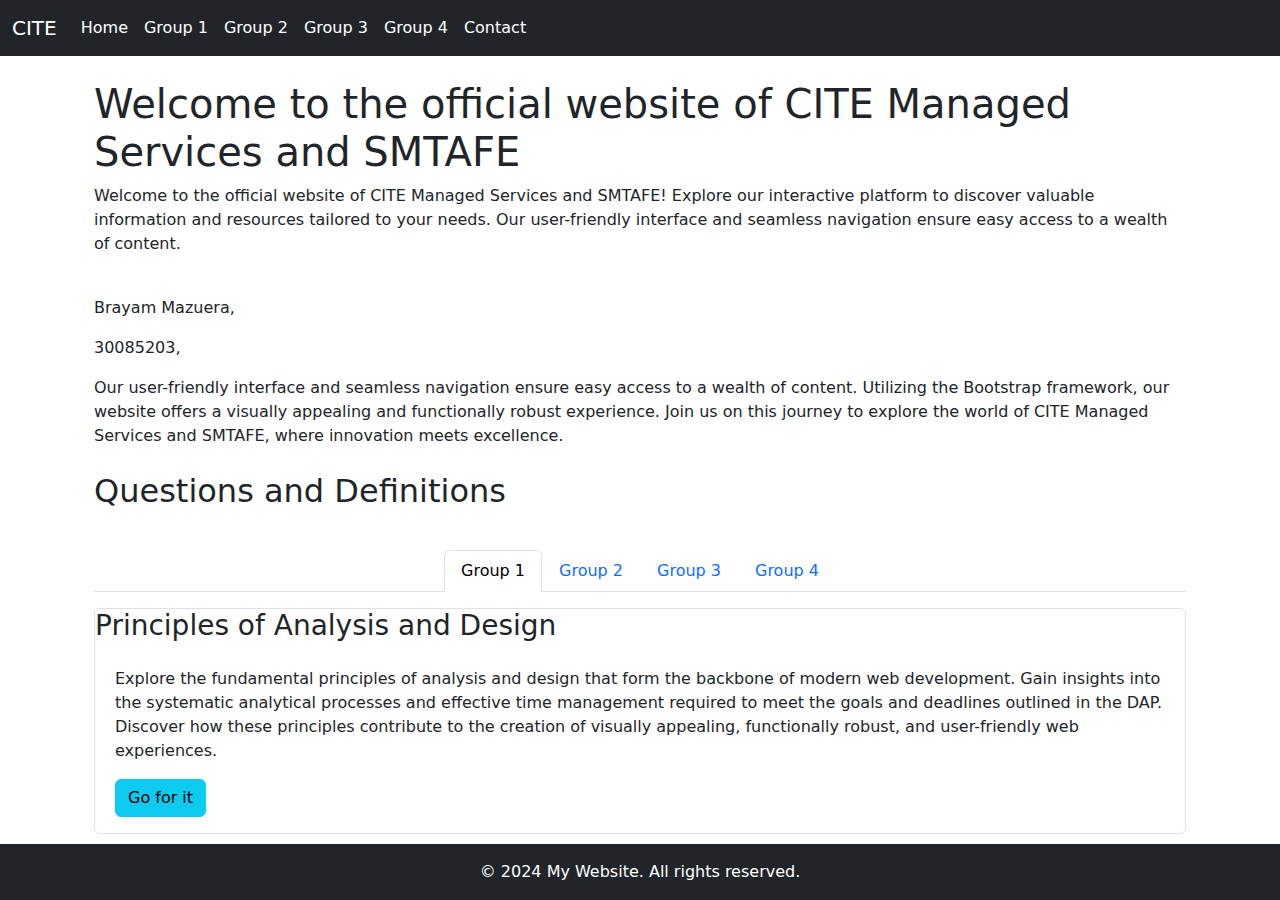
<file: TaskOne/index.html>
<!DOCTYPE html>
<html lang="en">
<head>
    <meta charset="UTF-8">
    <meta name="viewport" content="width=device-width, initial-scale=1.0">
    <title>CITE Managed Services</title>
    <link rel="stylesheet" href="https://cdn.jsdelivr.net/npm/bootstrap@5.3.2/dist/css/bootstrap.min.css">
    <link rel="stylesheet" href="styles.css">
</head>
<body>

<nav class="navbar navbar-dark bg-dark navbar-expand-lg">
    <div class="container-fluid">
        <a class="navbar-brand" href="index.html">CITE</a>
        <button class="navbar-toggler" type="button" data-bs-toggle="collapse" data-bs-target="#navbarNav" aria-controls="navbarNav" aria-expanded="false" aria-label="Toggle navigation">
            <span class="navbar-toggler-icon"></span>
        </button>
        <div class="collapse navbar-collapse" id="navbarNav">
            <ul class="navbar-nav">
                <li class="nav-item">
                    <a class="nav-link active" aria-current="page" href="index.html">Home</a>
                </li>
                <li class="nav-item">
                    <a class="nav-link active" aria-current="page" href="groupOne.html">Group 1</a>
                </li>
                <li class="nav-item">
                    <a class="nav-link active" aria-current="page" href="groupTwo.html">Group 2</a>
                </li>
                <li class="nav-item">
                    <a class="nav-link active" aria-current="page" href="groupThree.html">Group 3</a>
                </li>
                <li class="nav-item">
                    <a class="nav-link active" aria-current="page" href="groupFour.html">Group 4</a>
                </li>
                <li class="nav-item active">
                    <a class="nav-link active" aria-current="page" href="contact.html">Contact</a>
                </li>
            </ul>
        </div>
    </div>
</nav>
<main class="container">
    <div class="container">
        <h1 class="mt-4">Welcome to the official website of CITE Managed Services and SMTAFE</h1>
        <p>Welcome to the official website of CITE Managed Services and SMTAFE! Explore our interactive platform to discover valuable information and resources tailored to your needs. Our user-friendly interface and seamless navigation ensure easy access to a wealth of content.</p>
        <br/>
        <p>Brayam Mazuera,</p>
        <p>30085203,</p>
        <p>Our user-friendly interface and seamless navigation ensure easy access to a wealth of content. Utilizing the Bootstrap framework, our website offers a visually appealing and functionally robust experience. Join us on this journey to explore the world of CITE Managed Services and SMTAFE, where innovation meets excellence.</p>
    </div>    
    <div class="container">
        <h2 class="mt-4">Questions and Definitions</h2>
        <br/>   
        <header>      
            <ul class="nav nav-tabs justify-content-center mt-2">
                <li class="nav-item">
                    <a class="nav-link active" id="tab1-tab" data-bs-toggle="tab" href="#tab1">Group 1</a>
                </li>
                <li class="nav-item">
                    <a class="nav-link" id="tab2-tab" data-bs-toggle="tab" href="#tab2">Group 2</a>
                </li>
                <li class="nav-item">
                    <a class="nav-link" id="tab3-tab" data-bs-toggle="tab" href="#tab3">Group 3</a>
                </li>
                <li class="nav-item">
                    <a class="nav-link" id="tab4-tab" data-bs-toggle="tab" href="#tab4">Group 4</a>
                </li>
            </ul>
        </header>    
        <div class="tab-content">
            <div class="tab-pane fade show active" id="tab1">
                <div class="accordion mt-3" id="accordionTab1">
                    <div class="accordion-item">
                        <div class="accordion-header">
                            <h3>Principles of Analysis and Design</h3>
                        </div>
                        <div class="accordion-body">
                            <p>Explore the fundamental principles of analysis and design that form the backbone of modern web development. Gain insights into the systematic analytical processes and effective time management required to meet the goals and deadlines outlined in the DAP. Discover how these principles contribute to the creation of visually appealing, functionally robust, and user-friendly web experiences.</p>
                            <a href="groupOne.html">
                                <button type="button" class="btn btn-info">Go for it</button>
                            </a>    
                        </div>                    
                    </div>              
                </div>
            </div>
            <div class="tab-pane fade" id="tab2">
                <div class="accordion mt-3" id="accordionTab2">
                    <div class="accordion-item">
                        <div class="accordion-header">
                            <h3>Web Page Content Creation</h3>
                        </div>
                        <div class="accordion-body">
                            <p>Embark on a journey of creativity and innovation as we delve into the art of web page content creation. This group is dedicated to exploring the intricacies of crafting compelling and engaging content for web pages. From understanding user requirements to researching business needs and legislative standards, this group equips you with the skills and knowledge to create impactful web content.</p>
                            <a href="groupTwo.html">
                                <button type="button" class="btn btn-info">Go for it</button>
                            </a>    
                        </div>                    
                    </div>
                </div>
            </div>
            <div class="tab-pane fade" id="tab3">
                <div class="accordion mt-3" id="accordionTab3">
                    <div class="accordion-item">
                        <div class="accordion-header">
                            <h3>Version Control and Agile Development</h3>
                        </div>
                        <div class="accordion-body">
                            <p>Explore software version control and Agile development with Group 3. Delve into GitHub utilization, Agile principles, iterative approaches, and collaborative development. Gain insights on setting up GitHub structures, managing workflows, and adhering to Agile processes.</p>
                            <a href="groupThree.html">
                                <button type="button" class="btn btn-info">Go for it</button>
                            </a>    
                        </div>                    
                    </div>
                </div>
            </div>
            <div class="tab-pane fade" id="tab4">
                <div class="accordion mt-3" id="accordionTa4">
                    <div class="accordion-item">
                        <div class="accordion-header">
                            <h3>Programming Control Structures</h3>
                        </div>
                        <div class="accordion-body">
                            <p>Group 4 content includes definitions for major programming control structures, HTML and markup languages, CSS, syntax, and uses of programming languages. Control structures are sequence, selection, and iteration. HTML is for web content. CSS controls visual aspects. Syntax guides code writing.</p>
                            <a href="groupFour.html">
                                <button type="button" class="btn btn-info">Go for it</button>
                            </a>    
                        </div>                    
                    </div>
                </div>
            </div>
        </div>
    </div>
</main>
<footer class="text-center py-3 bg-dark text-white">
    © 2024 My Website. All rights reserved.
</footer>

<script src="https://cdn.jsdelivr.net/npm/bootstrap@5.3.2/dist/js/bootstrap.bundle.min.js"></script>
</body>
</html>
</file>
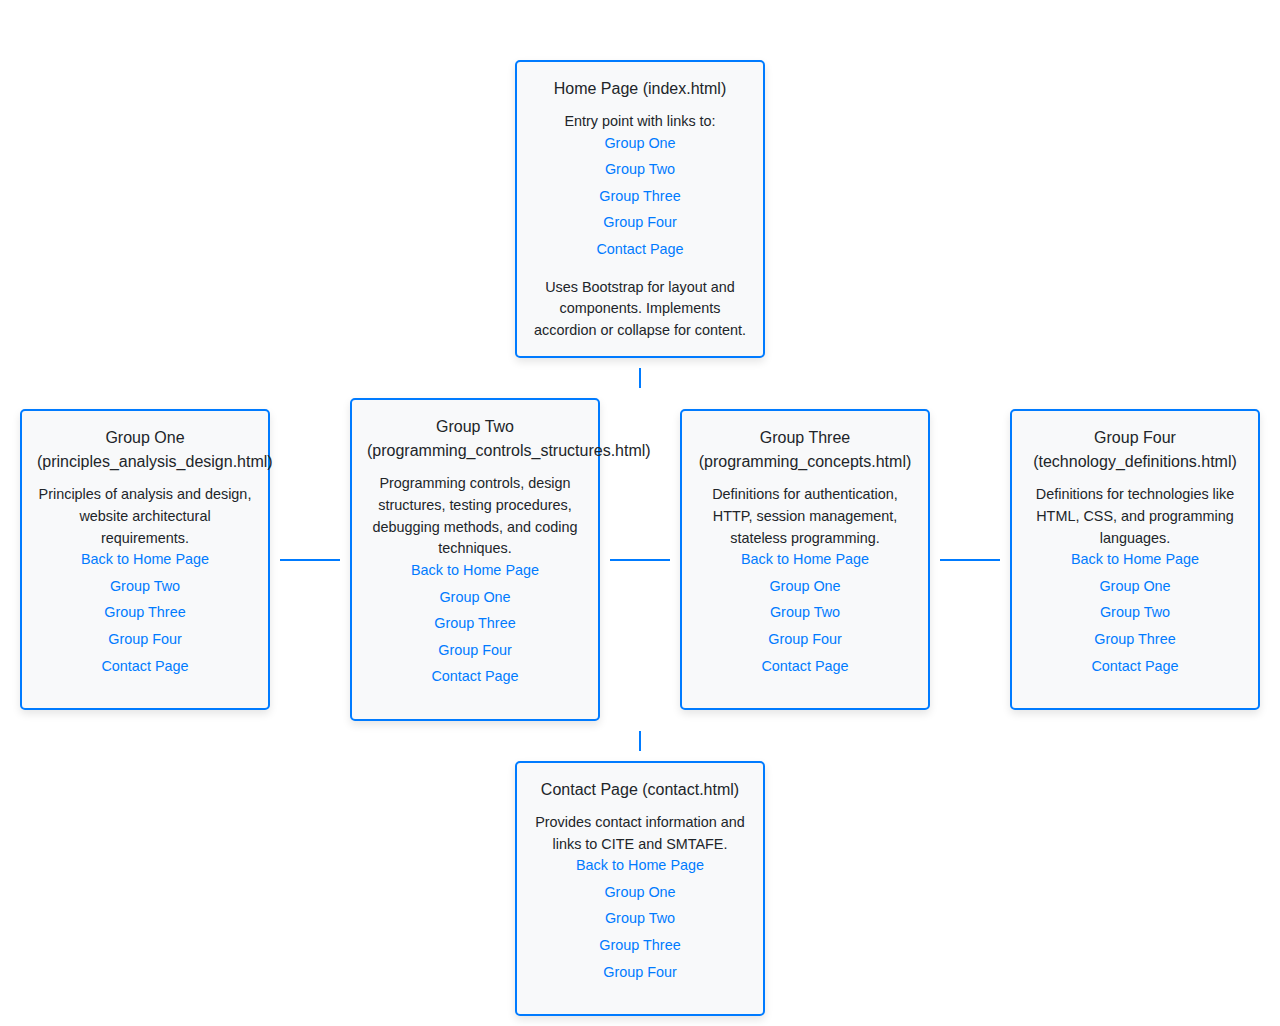
<file: diagram.html>
<!DOCTYPE html>
<html lang="en">
<head>
    <meta charset="UTF-8">
    <meta name="viewport" content="width=device-width, initial-scale=1.0">
    <title>Navigation Diagram</title>
    <!-- Bootstrap CSS -->
    <link href="https://stackpath.bootstrapcdn.com/bootstrap/4.5.2/css/bootstrap.min.css" rel="stylesheet">
    <style>
        .diagram-container {
            display: flex;
            flex-direction: column;
            align-items: center;
            margin-top: 50px;
        }
        .node {
            border: 2px solid #007bff;
            border-radius: 5px;
            padding: 15px;
            width: 250px;
            text-align: center;
            margin: 10px;
            background-color: #f8f9fa;
            box-shadow: 0 4px 8px rgba(0, 0, 0, 0.1);
        }
        .node-content {
            margin-top: 10px;
            font-size: 0.9em;
        }
        .connector {
            height: 20px;
            width: 2px;
            background-color: #007bff;
            margin: 0 auto;
        }
        .horizontal-connector {
            height: 2px;
            width: 60px;
            background-color: #007bff;
            margin: 0 auto;
        }
        .wrapper {
            display: flex;
            align-items: center;
            justify-content: center;
        }
        .list-unstyled {
            padding-left: 0;
            list-style: none;
        }
        .list-unstyled li {
            margin-bottom: 5px;
        }
    </style>
</head>
<body>
    <div class="container diagram-container">
        <div class="node">
            Home Page (index.html)
            <div class="node-content">
                Entry point with links to:
                <ul class="list-unstyled">
                    <li><a href="principles_analysis_design.html">Group One</a></li>
                    <li><a href="programming_controls_structures.html">Group Two</a></li>
                    <li><a href="programming_concepts.html">Group Three</a></li>
                    <li><a href="technology_definitions.html">Group Four</a></li>
                    <li><a href="contact.html">Contact Page</a></li>
                </ul>
                Uses Bootstrap for layout and components. Implements accordion or collapse for content.
            </div>
        </div>
        <div class="wrapper">
            <div class="connector"></div>
        </div>
        <div class="wrapper">
            <div class="node">
                Group One<br>(principles_analysis_design.html)
                <div class="node-content">
                    Principles of analysis and design, website architectural requirements.
                    <ul class="list-unstyled">
                        <li><a href="index.html">Back to Home Page</a></li>
                        <li><a href="programming_controls_structures.html">Group Two</a></li>
                        <li><a href="programming_concepts.html">Group Three</a></li>
                        <li><a href="technology_definitions.html">Group Four</a></li>
                        <li><a href="contact.html">Contact Page</a></li>
                    </ul>
                </div>
            </div>
            <div class="horizontal-connector"></div>
            <div class="node">
                Group Two<br>(programming_controls_structures.html)
                <div class="node-content">
                    Programming controls, design structures, testing procedures, debugging methods, and coding techniques.
                    <ul class="list-unstyled">
                        <li><a href="index.html">Back to Home Page</a></li>
                        <li><a href="principles_analysis_design.html">Group One</a></li>
                        <li><a href="programming_concepts.html">Group Three</a></li>
                        <li><a href="technology_definitions.html">Group Four</a></li>
                        <li><a href="contact.html">Contact Page</a></li>
                    </ul>
                </div>
            </div>
            <div class="horizontal-connector"></div>
            <div class="node">
                Group Three<br>(programming_concepts.html)
                <div class="node-content">
                    Definitions for authentication, HTTP, session management, stateless programming.
                    <ul class="list-unstyled">
                        <li><a href="index.html">Back to Home Page</a></li>
                        <li><a href="principles_analysis_design.html">Group One</a></li>
                        <li><a href="programming_controls_structures.html">Group Two</a></li>
                        <li><a href="technology_definitions.html">Group Four</a></li>
                        <li><a href="contact.html">Contact Page</a></li>
                    </ul>
                </div>
            </div>
            <div class="horizontal-connector"></div>
            <div class="node">
                Group Four<br>(technology_definitions.html)
                <div class="node-content">
                    Definitions for technologies like HTML, CSS, and programming languages.
                    <ul class="list-unstyled">
                        <li><a href="index.html">Back to Home Page</a></li>
                        <li><a href="principles_analysis_design.html">Group One</a></li>
                        <li><a href="programming_controls_structures.html">Group Two</a></li>
                        <li><a href="programming_concepts.html">Group Three</a></li>
                        <li><a href="contact.html">Contact Page</a></li>
                    </ul>
                </div>
            </div>
        </div>
        <div class="connector"></div>
        <div class="node">
            Contact Page (contact.html)
            <div class="node-content">
                Provides contact information and links to CITE and SMTAFE.
                <ul class="list-unstyled">
                    <li><a href="index.html">Back to Home Page</a></li>
                    <li><a href="principles_analysis_design.html">Group One</a></li>
                    <li><a href="programming_controls_structures.html">Group Two</a></li>
                    <li><a href="programming_concepts.html">Group Three</a></li>
                    <li><a href="technology_definitions.html">Group Four</a></li>
                </ul>
            </div>
        </div>
    </div>

    <!-- Bootstrap JS and dependencies -->
    <script src="https://code.jquery.com/jquery-3.5.1.slim.min.js"></script>
    <script src="https://cdn.jsdelivr.net/npm/@popperjs/core@2.9.3/dist/umd/popper.min.js"></script>
    <script src="https://stackpath.bootstrapcdn.com/bootstrap/4.5.2/js/bootstrap.min.js"></script>
</body>
</html>
</file>
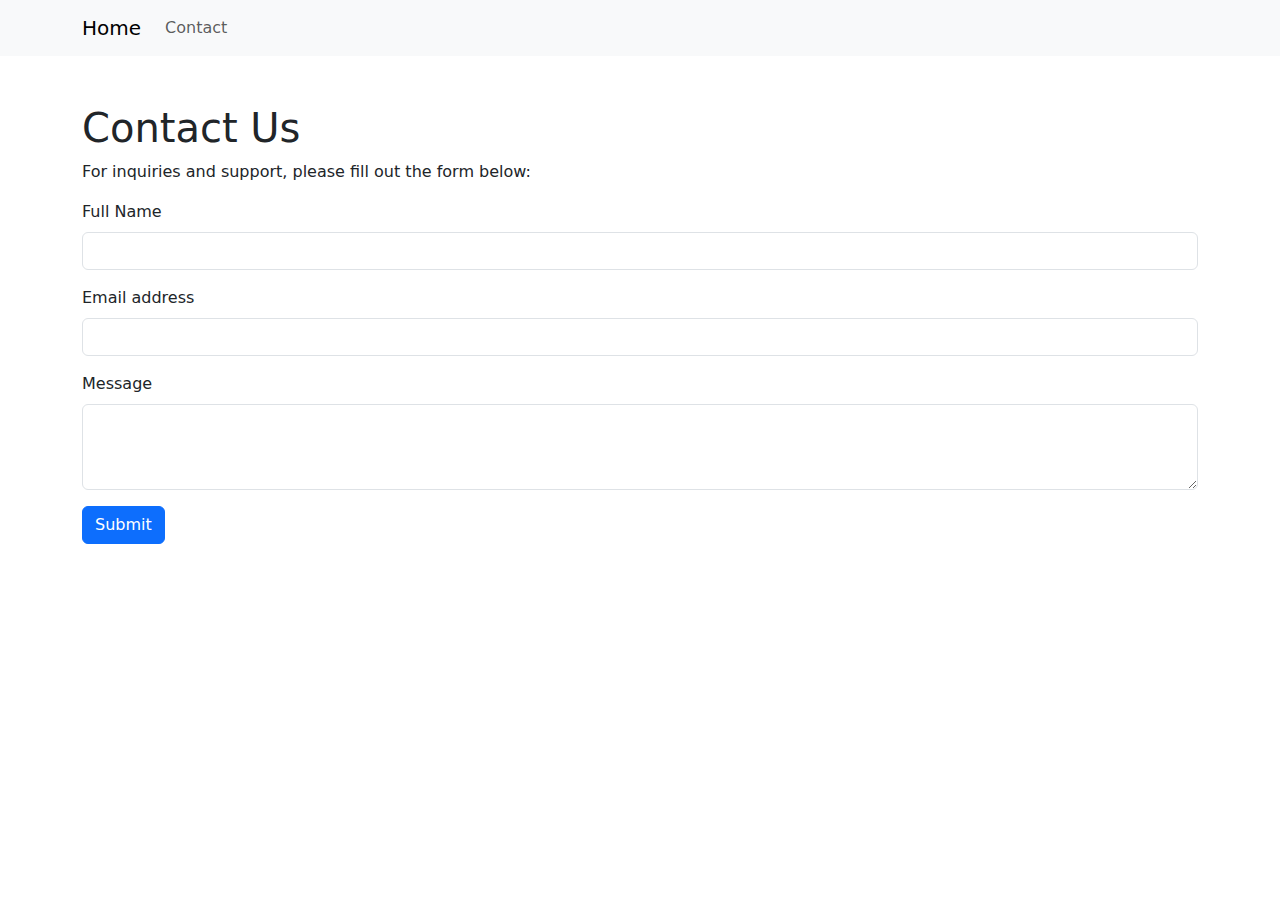
<file: desings/contact.html>
<!DOCTYPE html>
<html lang="en">
<head>
  <meta charset="UTF-8">
  <meta name="viewport" content="width=device-width, initial-scale=1.0">
  <title>Contact Us</title>
  <!-- Bootstrap CSS link -->
  <link href="https://stackpath.bootstrapcdn.com/bootstrap/5.1.0/css/bootstrap.min.css" rel="stylesheet">
  <style>
    /* Custom styles */
  </style>
</head>
<body>
  <header>
    <!-- Navigation bar -->
    <nav class="navbar navbar-expand-lg navbar-light bg-light">
      <div class="container">
        <a class="navbar-brand" href="index.html">Home</a>
        <button class="navbar-toggler" type="button" data-toggle="collapse" data-target="#navbarNav" aria-controls="navbarNav" aria-expanded="false" aria-label="Toggle navigation">
          <span class="navbar-toggler-icon"></span>
        </button>
        <div class="collapse navbar-collapse" id="navbarNav">
          <ul class="navbar-nav ml-auto">
            <li class="nav-item">
              <a class="nav-link" href="contact.html">Contact</a>
            </li>
          </ul>
        </div>
      </div>
    </nav>
  </header>
  <main>
    <section class="container mt-5">
      <h1>Contact Us</h1>
      <p>For inquiries and support, please fill out the form below:</p>
      <form>
        <div class="mb-3">
          <label for="fullName" class="form-label">Full Name</label>
          <input type="text" class="form-control" id="fullName" required>
        </div>
        <div class="mb-3">
          <label for="email" class="form-label">Email address</label>
          <input type="email" class="form-control" id="email" required>
        </div>
        <div class="mb-3">
          <label for="message" class="form-label">Message</label>
          <textarea class="form-control" id="message" rows="3" required></textarea>
        </div>
        <button type="submit" class="btn btn-primary">Submit</button>
      </form>
    </section>
  </main>
  <footer>
    <!-- Footer content -->
  </footer>
  <!-- Bootstrap JS scripts -->
  <script src="https://stackpath.bootstrapcdn.com/bootstrap/5.1.0/js/bootstrap.bundle.min.js"></script>
</body>
</html>
</file>
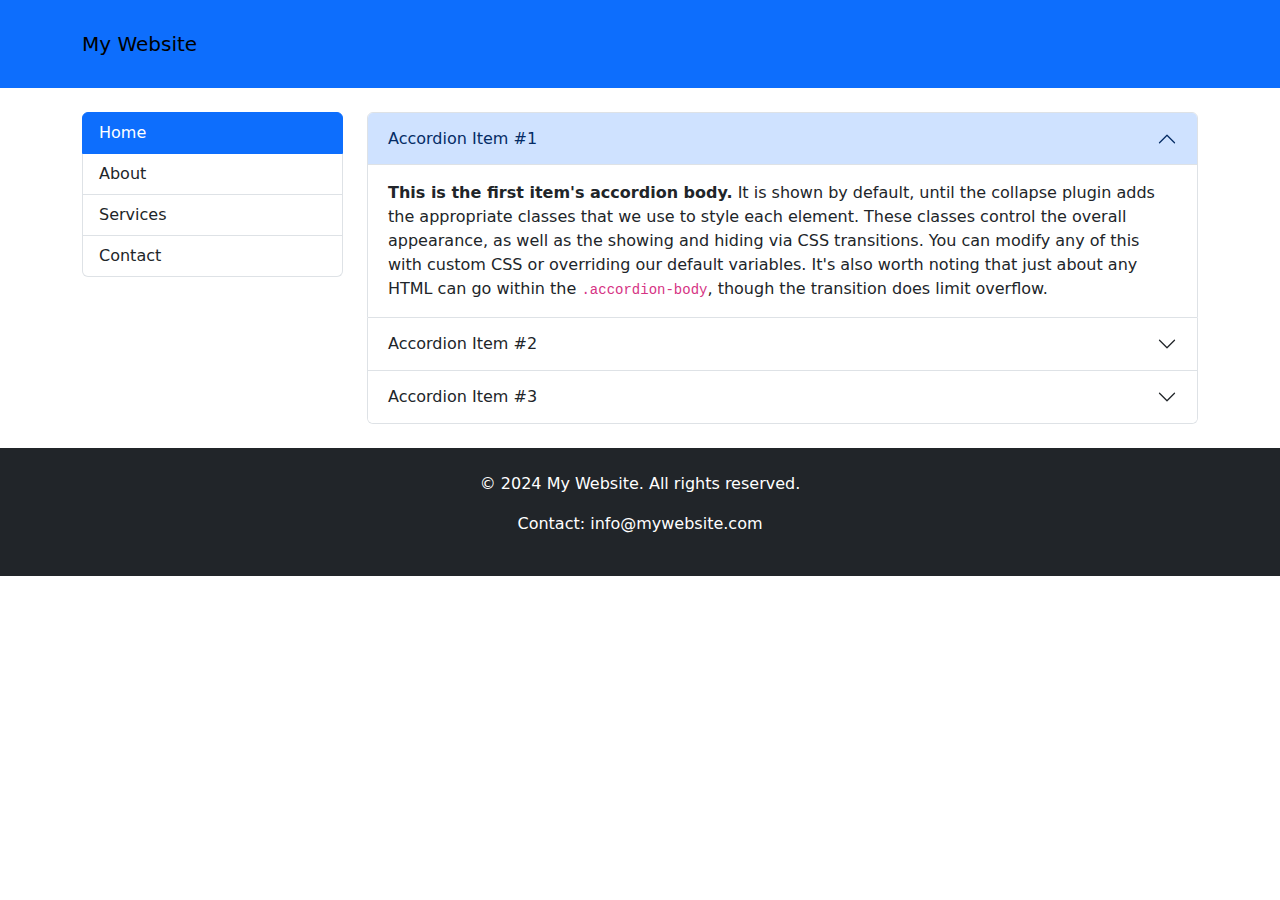
<file: desings/home1.html>
<!DOCTYPE html>
<html lang="en">
<head>
    <meta charset="UTF-8">
    <meta name="viewport" content="width=device-width, initial-scale=1.0">
    <title>Classic Vertical Accordion with Side Navigation</title>
    <link href="https://cdn.jsdelivr.net/npm/bootstrap@5.3.0/dist/css/bootstrap.min.css" rel="stylesheet">
</head>
<body>

    <!-- Header -->
    <header class="bg-primary text-white py-3">
        <div class="container">
            <nav class="navbar navbar-expand-lg navbar-light">
                <a class="navbar-brand" href="#">My Website</a>
                <!-- Optional additional navigation links -->
            </nav>
        </div>
    </header>

    <!-- Main Content Area -->
    <div class="container mt-4">
        <div class="row">
            <!-- Sidebar Navigation -->
            <div class="col-md-3">
                <div class="list-group">
                    <a href="#" class="list-group-item list-group-item-action active">Home</a>
                    <a href="#" class="list-group-item list-group-item-action">About</a>
                    <a href="#" class="list-group-item list-group-item-action">Services</a>
                    <a href="#" class="list-group-item list-group-item-action">Contact</a>
                </div>
            </div>

            <!-- Accordion Content Area -->
            <div class="col-md-9">
                <div class="accordion" id="accordionExample">
                    <div class="accordion-item">
                        <h2 class="accordion-header" id="headingOne">
                            <button class="accordion-button" type="button" data-bs-toggle="collapse" data-bs-target="#collapseOne" aria-expanded="true" aria-controls="collapseOne">
                                Accordion Item #1
                            </button>
                        </h2>
                        <div id="collapseOne" class="accordion-collapse collapse show" aria-labelledby="headingOne" data-bs-parent="#accordionExample">
                            <div class="accordion-body">
                                <strong>This is the first item's accordion body.</strong> It is shown by default, until the collapse plugin adds the appropriate classes that we use to style each element. These classes control the overall appearance, as well as the showing and hiding via CSS transitions. You can modify any of this with custom CSS or overriding our default variables. It's also worth noting that just about any HTML can go within the <code>.accordion-body</code>, though the transition does limit overflow.
                            </div>
                        </div>
                    </div>
                    <div class="accordion-item">
                        <h2 class="accordion-header" id="headingTwo">
                            <button class="accordion-button collapsed" type="button" data-bs-toggle="collapse" data-bs-target="#collapseTwo" aria-expanded="false" aria-controls="collapseTwo">
                                Accordion Item #2
                            </button>
                        </h2>
                        <div id="collapseTwo" class="accordion-collapse collapse" aria-labelledby="headingTwo" data-bs-parent="#accordionExample">
                            <div class="accordion-body">
                                <strong>This is the second item's accordion body.</strong> You can modify any of this with custom CSS or overriding our default variables.
                            </div>
                        </div>
                    </div>
                    <div class="accordion-item">
                        <h2 class="accordion-header" id="headingThree">
                            <button class="accordion-button collapsed" type="button" data-bs-toggle="collapse" data-bs-target="#collapseThree" aria-expanded="false" aria-controls="collapseThree">
                                Accordion Item #3
                            </button>
                        </h2>
                        <div id="collapseThree" class="accordion-collapse collapse" aria-labelledby="headingThree" data-bs-parent="#accordionExample">
                            <div class="accordion-body">
                                <strong>This is the third item's accordion body.</strong> You can modify any of this with custom CSS or overriding our default variables.
                            </div>
                        </div>
                    </div>
                </div>
            </div>
        </div>
    </div>

    <!-- Footer -->
    <footer class="bg-dark text-white py-4 mt-4">
        <div class="container text-center">
            <p>&copy; 2024 My Website. All rights reserved.</p>
            <p>Contact: info@mywebsite.com</p>
        </div>
    </footer>

    <script src="https://cdn.jsdelivr.net/npm/bootstrap@5.3.0/dist/js/bootstrap.bundle.min.js"></script>
</body>
</html>
</file>
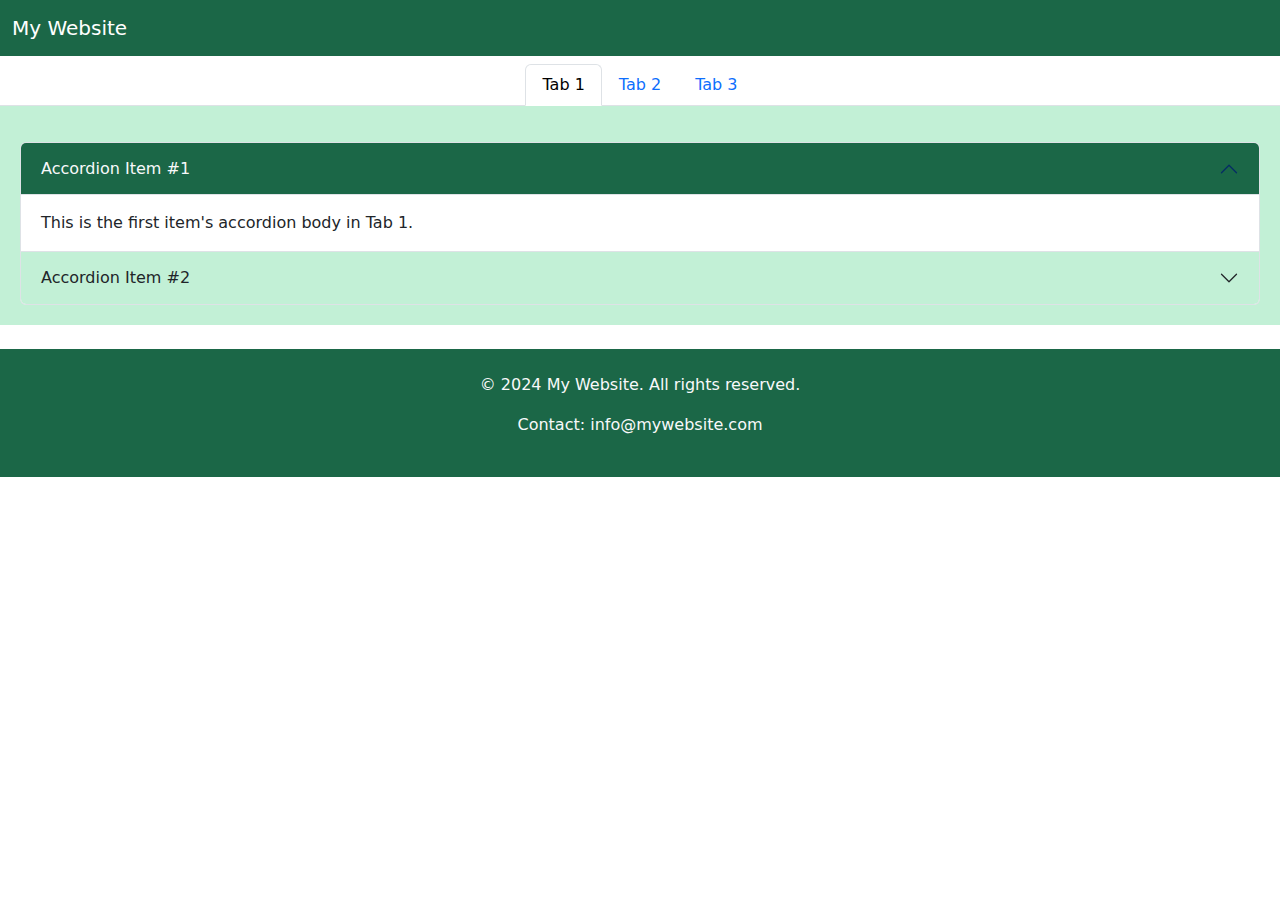
<file: desings/home2.html>
<!DOCTYPE html>
<html lang="en">
<head>
    <meta charset="UTF-8">
    <meta name="viewport" content="width=device-width, initial-scale=1.0">
    <title>Horizontal Top Tabs with Accordion Content</title>
    <link href="https://cdn.jsdelivr.net/npm/bootstrap@5.3.0/dist/css/bootstrap.min.css" rel="stylesheet">
    <style>
        .navbar {
            background-color: #1B6747;
        }
        .tab-content {
            background-color: #C2F0D6;
            color: #212529;
            padding: 20px;
        }
        .accordion-button {
            background-color: #C2F0D6;
            color: #212529;
        }
        .accordion-button:not(.collapsed) {
            background-color: #1B6747;
            color: #F8F9FA;
        }
        footer {
            background-color: #1B6747;
            color: #F8F9FA;
        }
    </style>
</head>
<body>

    <!-- Header with Tabs Navigation -->
    <header>
        <nav class="navbar navbar-expand-lg navbar-dark">
            <div class="container-fluid">
                <a class="navbar-brand" href="#">My Website</a>
            </div>
        </nav>
        <ul class="nav nav-tabs justify-content-center mt-2">
            <li class="nav-item">
                <a class="nav-link active" id="tab1-tab" data-bs-toggle="tab" href="#tab1">Tab 1</a>
            </li>
            <li class="nav-item">
                <a class="nav-link" id="tab2-tab" data-bs-toggle="tab" href="#tab2">Tab 2</a>
            </li>
            <li class="nav-item">
                <a class="nav-link" id="tab3-tab" data-bs-toggle="tab" href="#tab3">Tab 3</a>
            </li>
        </ul>
    </header>

    <!-- Content Area with Accordion -->
    <div class="tab-content">
        <div class="tab-pane fade show active" id="tab1">
            <div class="accordion mt-3" id="accordionTab1">
                <div class="accordion-item">
                    <h2 class="accordion-header" id="heading1">
                        <button class="accordion-button" type="button" data-bs-toggle="collapse" data-bs-target="#collapse1" aria-expanded="true" aria-controls="collapse1">
                            Accordion Item #1
                        </button>
                    </h2>
                    <div id="collapse1" class="accordion-collapse collapse show" aria-labelledby="heading1" data-bs-parent="#accordionTab1">
                        <div class="accordion-body">
                            This is the first item's accordion body in Tab 1.
                        </div>
                    </div>
                </div>
                <div class="accordion-item">
                    <h2 class="accordion-header" id="heading2">
                        <button class="accordion-button collapsed" type="button" data-bs-toggle="collapse" data-bs-target="#collapse2" aria-expanded="false" aria-controls="collapse2">
                            Accordion Item #2
                        </button>
                    </h2>
                    <div id="collapse2" class="accordion-collapse collapse" aria-labelledby="heading2" data-bs-parent="#accordionTab1">
                        <div class="accordion-body">
                            This is the second item's accordion body in Tab 1.
                        </div>
                    </div>
                </div>
            </div>
        </div>
        <div class="tab-pane fade" id="tab2">
            <div class="accordion mt-3" id="accordionTab2">
                <div class="accordion-item">
                    <h2 class="accordion-header" id="heading3">
                        <button class="accordion-button" type="button" data-bs-toggle="collapse" data-bs-target="#collapse3" aria-expanded="true" aria-controls="collapse3">
                            Accordion Item #1
                        </button>
                    </h2>
                    <div id="collapse3" class="accordion-collapse collapse show" aria-labelledby="heading3" data-bs-parent="#accordionTab2">
                        <div class="accordion-body">
                            This is the first item's accordion body in Tab 2.
                        </div>
                    </div>
                </div>
                <div class="accordion-item">
                    <h2 class="accordion-header" id="heading4">
                        <button class="accordion-button collapsed" type="button" data-bs-toggle="collapse" data-bs-target="#collapse4" aria-expanded="false" aria-controls="collapse4">
                            Accordion Item #2
                        </button>
                    </h2>
                    <div id="collapse4" class="accordion-collapse collapse" aria-labelledby="heading4" data-bs-parent="#accordionTab2">
                        <div class="accordion-body">
                            This is the second item's accordion body in Tab 2.
                        </div>
                    </div>
                </div>
            </div>
        </div>
        <div class="tab-pane fade" id="tab3">
            <div class="accordion mt-3" id="accordionTab3">
                <div class="accordion-item">
                    <h2 class="accordion-header" id="heading5">
                        <button class="accordion-button" type="button" data-bs-toggle="collapse" data-bs-target="#collapse5" aria-expanded="true" aria-controls="collapse5">
                            Accordion Item #1
                        </button>
                    </h2>
                    <div id="collapse5" class="accordion-collapse collapse show" aria-labelledby="heading5" data-bs-parent="#accordionTab3">
                        <div class="accordion-body">
                            This is the first item's accordion body in Tab 3.
                        </div>
                    </div>
                </div>
                <div class="accordion-item">
                    <h2 class="accordion-header" id="heading6">
                        <button class="accordion-button collapsed" type="button" data-bs-toggle="collapse" data-bs-target="#collapse6" aria-expanded="false" aria-controls="collapse6">
                            Accordion Item #2
                        </button>
                    </h2>
                    <div id="collapse6" class="accordion-collapse collapse" aria-labelledby="heading6" data-bs-parent="#accordionTab3">
                        <div class="accordion-body">
                            This is the second item's accordion body in Tab 3.
                        </div>
                    </div>
                </div>
            </div>
        </div>
    </div>

    <!-- Footer -->
    <footer class="py-4 mt-4 text-center">
        <div class="container">
            <p>&copy; 2024 My Website. All rights reserved.</p>
            <p>Contact: info@mywebsite.com</p>
        </div>
    </footer>

    <script src="https://cdn.jsdelivr.net/npm/bootstrap@5.3.0/dist/js/bootstrap.bundle.min.js"></script>
</body>
</html>
</file>
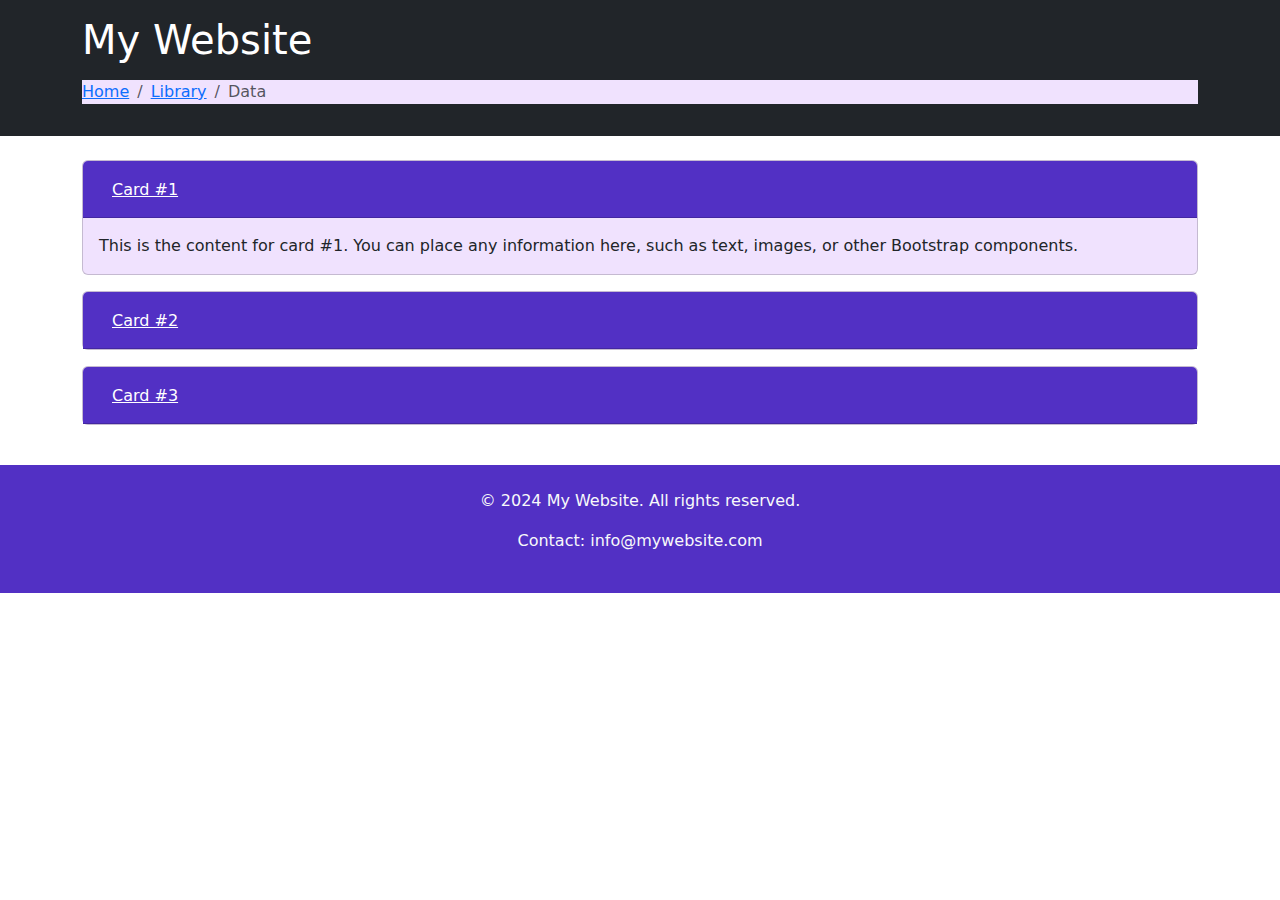
<file: desings/home3.html>
<!DOCTYPE html>
<html lang="en">
<head>
    <meta charset="UTF-8">
    <meta name="viewport" content="width=device-width, initial-scale=1.0">
    <title>Card-based Accordion with Breadcrumb Navigation</title>
    <link href="https://cdn.jsdelivr.net/npm/bootstrap@5.3.0/dist/css/bootstrap.min.css" rel="stylesheet">
    <style>
        .navbar {
            background-color: #5230C4;
        }
        .breadcrumb {
            background-color: #F0E2FE;
        }
        .card {
            background-color: #F0E2FE;
            color: #212529;
        }
        .card-header {
            background-color: #5230C4;
            color: #F8F9FA;
        }
        footer {
            background-color: #5230C4;
            color: #F8F9FA;
        }
    </style>
</head>
<body>

    <!-- Header with Breadcrumb Navigation -->
    <header class="bg-dark text-white py-3">
        <div class="container">
            <h1 class="mb-3">My Website</h1>
            <nav aria-label="breadcrumb">
                <ol class="breadcrumb">
                    <li class="breadcrumb-item"><a href="#">Home</a></li>
                    <li class="breadcrumb-item"><a href="#">Library</a></li>
                    <li class="breadcrumb-item active" aria-current="page">Data</li>
                </ol>
            </nav>
        </div>
    </header>

    <!-- Content Area with Cards and Accordion -->
    <div class="container mt-4">
        <div class="row">
            <div class="col-md-12">
                <!-- Card 1 -->
                <div class="card mb-3">
                    <div class="card-header">
                        <h2 class="mb-0">
                            <button class="btn btn-link text-white" data-bs-toggle="collapse" data-bs-target="#collapseCard1" aria-expanded="true" aria-controls="collapseCard1">
                                Card #1
                            </button>
                        </h2>
                    </div>
                    <div id="collapseCard1" class="collapse show" data-bs-parent="#accordionExample">
                        <div class="card-body">
                            This is the content for card #1. You can place any information here, such as text, images, or other Bootstrap components.
                        </div>
                    </div>
                </div>

                <!-- Card 2 -->
                <div class="card mb-3">
                    <div class="card-header">
                        <h2 class="mb-0">
                            <button class="btn btn-link text-white collapsed" data-bs-toggle="collapse" data-bs-target="#collapseCard2" aria-expanded="false" aria-controls="collapseCard2">
                                Card #2
                            </button>
                        </h2>
                    </div>
                    <div id="collapseCard2" class="collapse" data-bs-parent="#accordionExample">
                        <div class="card-body">
                            This is the content for card #2. You can place any information here, such as text, images, or other Bootstrap components.
                        </div>
                    </div>
                </div>

                <!-- Card 3 -->
                <div class="card mb-3">
                    <div class="card-header">
                        <h2 class="mb-0">
                            <button class="btn btn-link text-white collapsed" data-bs-toggle="collapse" data-bs-target="#collapseCard3" aria-expanded="false" aria-controls="collapseCard3">
                                Card #3
                            </button>
                        </h2>
                    </div>
                    <div id="collapseCard3" class="collapse" data-bs-parent="#accordionExample">
                        <div class="card-body">
                            This is the content for card #3. You can place any information here, such as text, images, or other Bootstrap components.
                        </div>
                    </div>
                </div>
            </div>
        </div>
    </div>

    <!-- Footer -->
    <footer class="py-4 mt-4 text-center">
        <div class="container">
            <p>&copy; 2024 My Website. All rights reserved.</p>
            <p>Contact: info@mywebsite.com</p>
        </div>
    </footer>

    <script src="https://cdn.jsdelivr.net/npm/bootstrap@5.3.0/dist/js/bootstrap.bundle.min.js"></script>
</body>
</html>
</file>
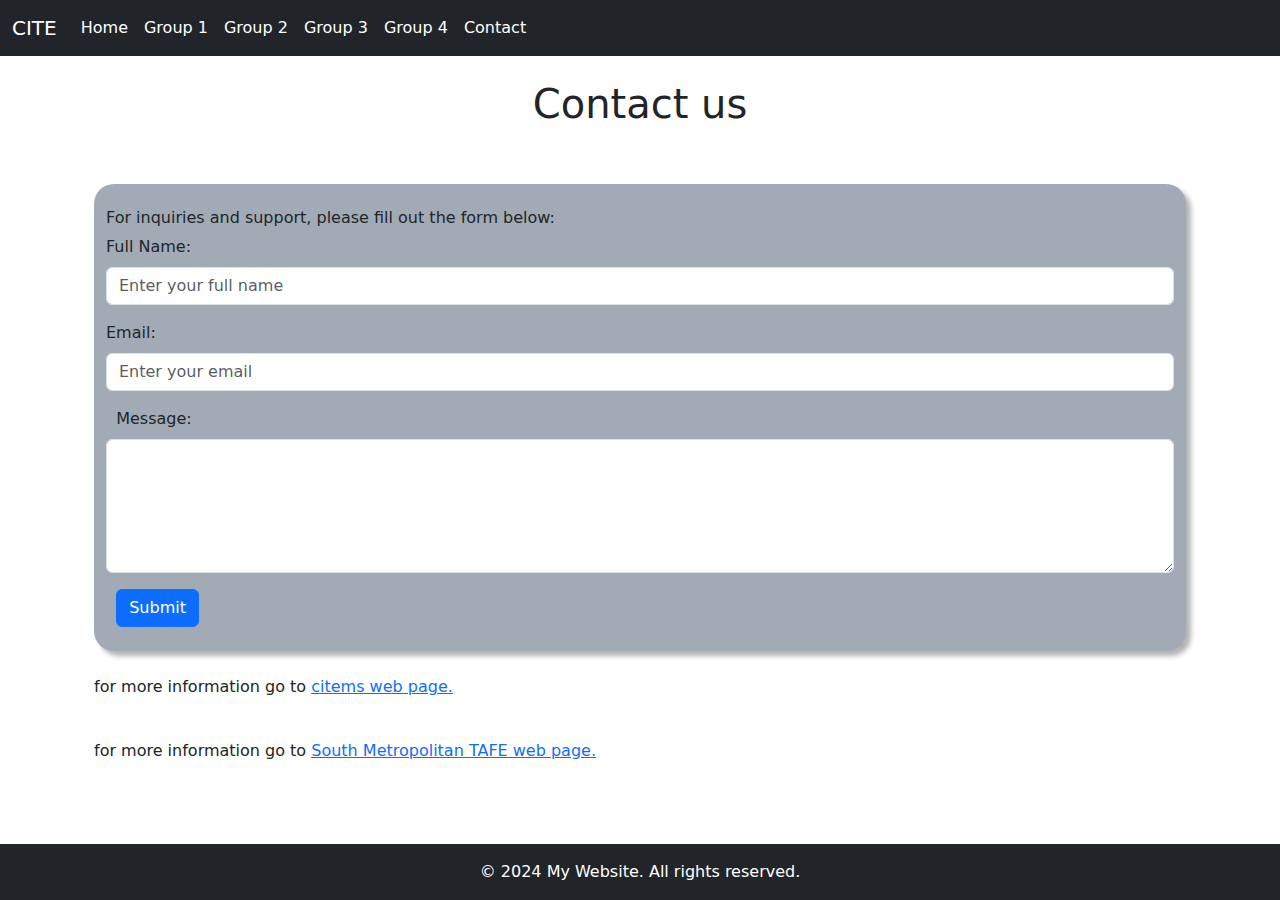
<file: TaskOne/contact.html>
<!DOCTYPE html>
<html lang="en">
<head>
    <meta charset="UTF-8">
    <meta name="viewport" content="width=device-width, initial-scale=1.0">
    <title>CITE Managed Services</title>
    <link rel="stylesheet" href="https://cdn.jsdelivr.net/npm/bootstrap@5.3.2/dist/css/bootstrap.min.css">
    <link rel="stylesheet" href="styles.css">
</head>
<body>

<nav class="navbar navbar-dark bg-dark navbar-expand-lg">
    <div class="container-fluid">
        <a class="navbar-brand" href="index.html">CITE</a>
        <button class="navbar-toggler" type="button" data-bs-toggle="collapse" data-bs-target="#navbarNav" aria-controls="navbarNav" aria-expanded="false" aria-label="Toggle navigation">
            <span class="navbar-toggler-icon"></span>
        </button>
        <div class="collapse navbar-collapse" id="navbarNav">
            <ul class="navbar-nav">
                <li class="nav-item">
                    <a class="nav-link active" aria-current="page" href="index.html">Home</a>
                </li>
                <li class="nav-item">
                    <a class="nav-link active" aria-current="page" href="groupOne.html">Group 1</a>
                </li>
                <li class="nav-item">
                    <a class="nav-link active" aria-current="page" href="groupTwo.html">Group 2</a>
                </li>
                <li class="nav-item">
                    <a class="nav-link active" aria-current="page" href="groupThree.html">Group 3</a>
                </li>
                <li class="nav-item">
                    <a class="nav-link active" aria-current="page" href="groupFour.html">Group 4</a>
                </li>
                <li class="nav-item active">
                    <a class="nav-link active" aria-current="page" href="contact.html">Contact</a>
                </li>
            </ul>
        </div>
    </div>
</nav>
<main class="container">
    <div class="container">
        <h1 class="mt-4 text-center">Contact us</h1>
        <br/>
        <br/>
        <div class="rectangle-with-shadow">
            <div class="container">
                <div class="row justify-content-center">
                    <div class="col-12 ">
                        <h6 class="text-left mt-4">For inquiries and support, please fill out the form below:</h6>
                        <form>
                            <div class="mb-3">
                                <label for="fullName" class="form-label">Full Name:</label>
                                <input type="text" class="form-control" id="fullName" placeholder="Enter your full name">
                            </div>
                            <div class="mb-3">
                                <label for="email" class="form-label">Email:</label>
                                <input type="email" class="form-control" id="email" placeholder="Enter your email">
                            </div>
                            <div class="mb-3">   

                                <label for="message" class="form-label">Message:</label>
                                <textarea class="form-control" id="message" rows="5"></textarea>
                            </div>   

                            <button type="submit" class="btn btn-primary mb-4">Submit</button>
                        </form>
                    </div>
                </div>
            </div>
        </div>
        <br/>
        <p>for more information go to <a href="https://www.citems.com.au/" target="_blank">citems web page.</a></p>
        <br/>
        <p>for more information go to <a href="https://www.southmetrotafe.wa.edu.au/" target="_blank">South Metropolitan TAFE web page.</a></p>
    </div>
</main>
<footer class="text-center py-3 bg-dark text-white">
        © 2024 My Website. All rights reserved.
</footer>

<script src="https://cdn.jsdelivr.net/npm/bootstrap@5.3.2/dist/js/bootstrap.bundle.min.js"></script>
</body>
</html>
</file>
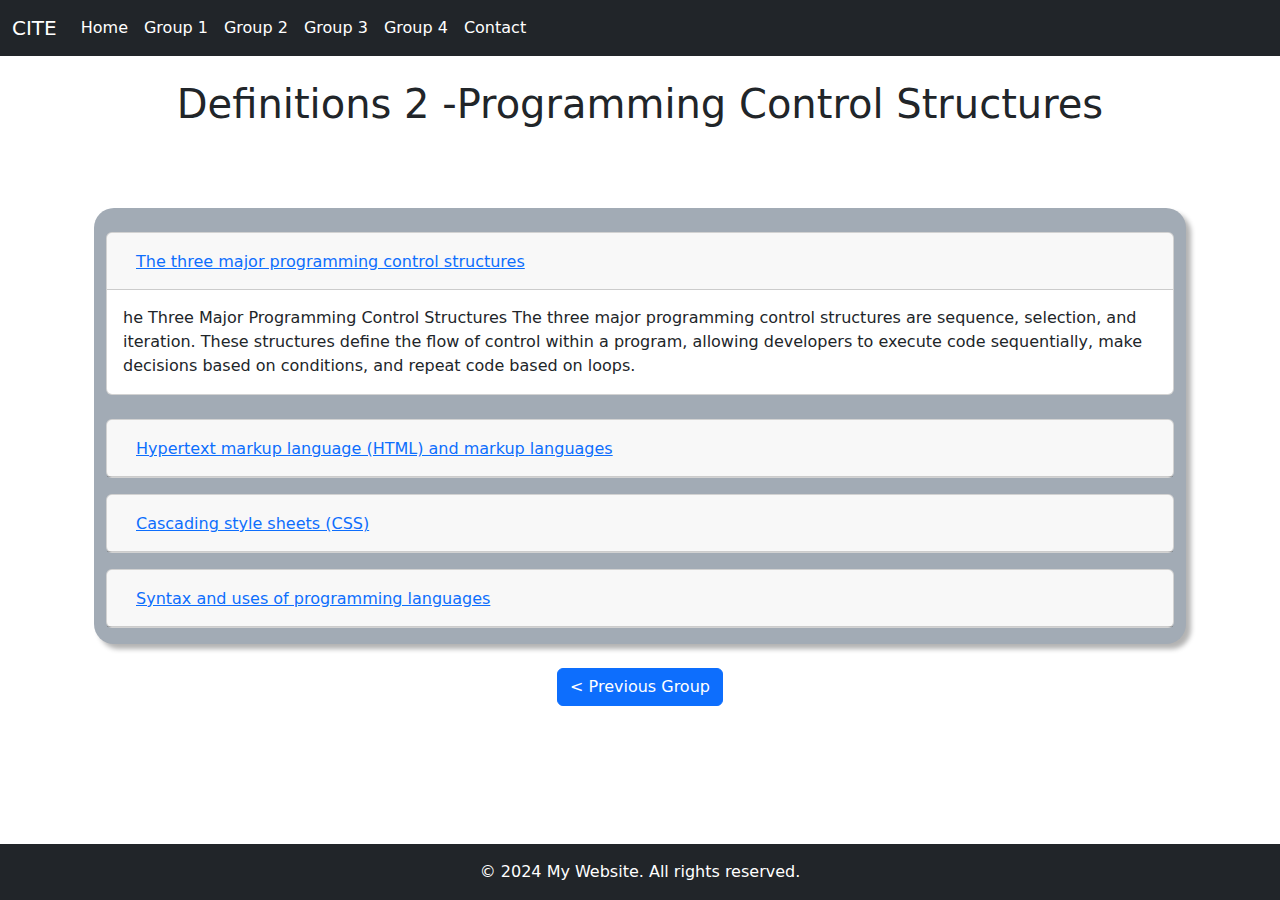
<file: TaskOne/groupFour.html>
<!DOCTYPE html>
<html lang="en">
<head>
    <meta charset="UTF-8">
    <meta name="viewport" content="width=device-width, initial-scale=1.0">
    <title>CITE Managed Services</title>
    <link rel="stylesheet" href="https://cdn.jsdelivr.net/npm/bootstrap@5.3.2/dist/css/bootstrap.min.css">
    <link rel="stylesheet" href="styles.css">
</head>
<body>

    <nav class="navbar navbar-dark bg-dark navbar-expand-lg">
        <div class="container-fluid">
            <a class="navbar-brand" href="index.html">CITE</a>
            <button class="navbar-toggler" type="button" data-bs-toggle="collapse" data-bs-target="#navbarNav" aria-controls="navbarNav" aria-expanded="false" aria-label="Toggle navigation">
                <span class="navbar-toggler-icon"></span>
            </button>
            <div class="collapse navbar-collapse" id="navbarNav">
                <ul class="navbar-nav">
                    <li class="nav-item">
                        <a class="nav-link active" aria-current="page" href="index.html">Home</a>
                    </li>
                    <li class="nav-item">
                        <a class="nav-link active" aria-current="page" href="groupOne.html">Group 1</a>
                    </li>
                    <li class="nav-item">
                        <a class="nav-link active" aria-current="page" href="groupTwo.html">Group 2</a>
                    </li>
                    <li class="nav-item">
                        <a class="nav-link active" aria-current="page" href="groupThree.html">Group 3</a>
                    </li>
                    <li class="nav-item">
                        <a class="nav-link active" aria-current="page" href="groupFour.html">Group 4</a>
                    </li>
                    <li class="nav-item active">
                        <a class="nav-link active" aria-current="page" href="contact.html">Contact</a>
                    </li>
                </ul>
            </div>
        </div>
    </nav>
    <main class="container">
        <div class="container">
            <h1 class="mt-4 text-center"> Definitions 2 -Programming Control Structures</h1>   
            <br/>
            <br/>
            <div class="rectangle-with-shadow">
                <div class="container mt-4">
                    <div class="row">
                        <div class="col-md-12">
                            <!-- Card 1 -->
                            <div class="card mb-4 mt-4">
                                <div class="card-header">
                                    <h2 class="mb-0">
                                        <button class="btn btn-link" data-bs-toggle="collapse" data-bs-target="#collapseCard1" aria-expanded="true" aria-controls="collapseCard1">
                                            The three major programming control structures
                                        </button>
                                    </h2>
                                </div>
                                <div id="collapseCard1" class="collapse show" data-bs-parent="#accordionExample">
                                    <div class="card-body">
                                        he Three Major Programming Control Structures The three major programming control structures are sequence, selection, and iteration. These structures define the flow of control within a program, allowing developers to execute code sequentially, make decisions based on conditions, and repeat code based on loops. 
                                    </div>
                                </div>
                            </div>        
                            <!-- Card 2 -->
                            <div class="card mb-3">
                                <div class="card-header">
                                    <h2 class="mb-0">
                                        <button class="btn btn-link collapsed" data-bs-toggle="collapse" data-bs-target="#collapseCard2" aria-expanded="false" aria-controls="collapseCard2">
                                            Hypertext markup language (HTML) and markup languages
                                        </button>
                                    </h2>
                                </div>
                                <div id="collapseCard2" class="collapse" data-bs-parent="#accordionExample">
                                    <div class="card-body">
                                        Hypertext Markup Language (HTML) and Markup Languages HTML is the standard markup language for creating web pages and web applications. Markup languages, including HTML, use tags to define the structure and presentation of content on the web. 
                                    </div>
                                </div>
                            </div>        
                            <!-- Card 3 -->
                            <div class="card mb-3">
                                <div class="card-header">
                                    <h2 class="mb-0">
                                        <button class="btn btn-link collapsed" data-bs-toggle="collapse" data-bs-target="#collapseCard3" aria-expanded="false" aria-controls="collapseCard3">
                                            Cascading style sheets (CSS)
                                        </button>
                                    </h2>
                                </div>
                                <div id="collapseCard3" class="collapse" data-bs-parent="#accordionExample">
                                    <div class="card-body">
                                        Cascading Style Sheets (CSS) CSS is a style sheet language used for describing the presentation of a document written in HTML. It enables developers to control the layout, colors, fonts, and other visual aspects of web pages, ensuring consistent and visually appealing designs.
                                    </div>
                                </div>
                            </div>
                            <!-- Card 4 -->
                            <div class="card mb-3">
                                <div class="card-header">
                                    <h2 class="mb-0">
                                        <button class="btn btn-link collapsed" data-bs-toggle="collapse" data-bs-target="#collapseCard4" aria-expanded="false" aria-controls="collapseCard4">
                                            Syntax and uses of programming languages
                                        </button>
                                    </h2>
                                </div>
                                <div id="collapseCard4" class="collapse" data-bs-parent="#accordionExample">
                                    <div class="card-body">
                                        The syntax of a programming language refers to the set of rules that define the combinations of symbols, keywords, and operators that form valid statements and expressions in the language. It encompasses the structure, grammar, and conventions that developers must follow when writing code. The syntax dictates how code should be written to be understood and executed by the language's compiler or interpreter. 
                                    </div>
                                </div>
                            </div>
                        </div>
                    </div>
                </div>
            </div>
            <div class="row mt-4">
                <div class="col-6 mx-auto">
                <div class="d-flex align-items-center justify-content-evenly">                
                    <a href="groupThree.html">
                        <button class="btn btn-primary">< Previous Group</button>
                    </a>
                </div>
                </div>
            </div>
        </div>
    </main>
    <footer class="text-center py-3 bg-dark text-white">
        © 2024 My Website. All rights reserved.
    </footer>

    <script src="https://cdn.jsdelivr.net/npm/bootstrap@5.3.2/dist/js/bootstrap.bundle.min.js"></script>
</body>
</html>
</file>
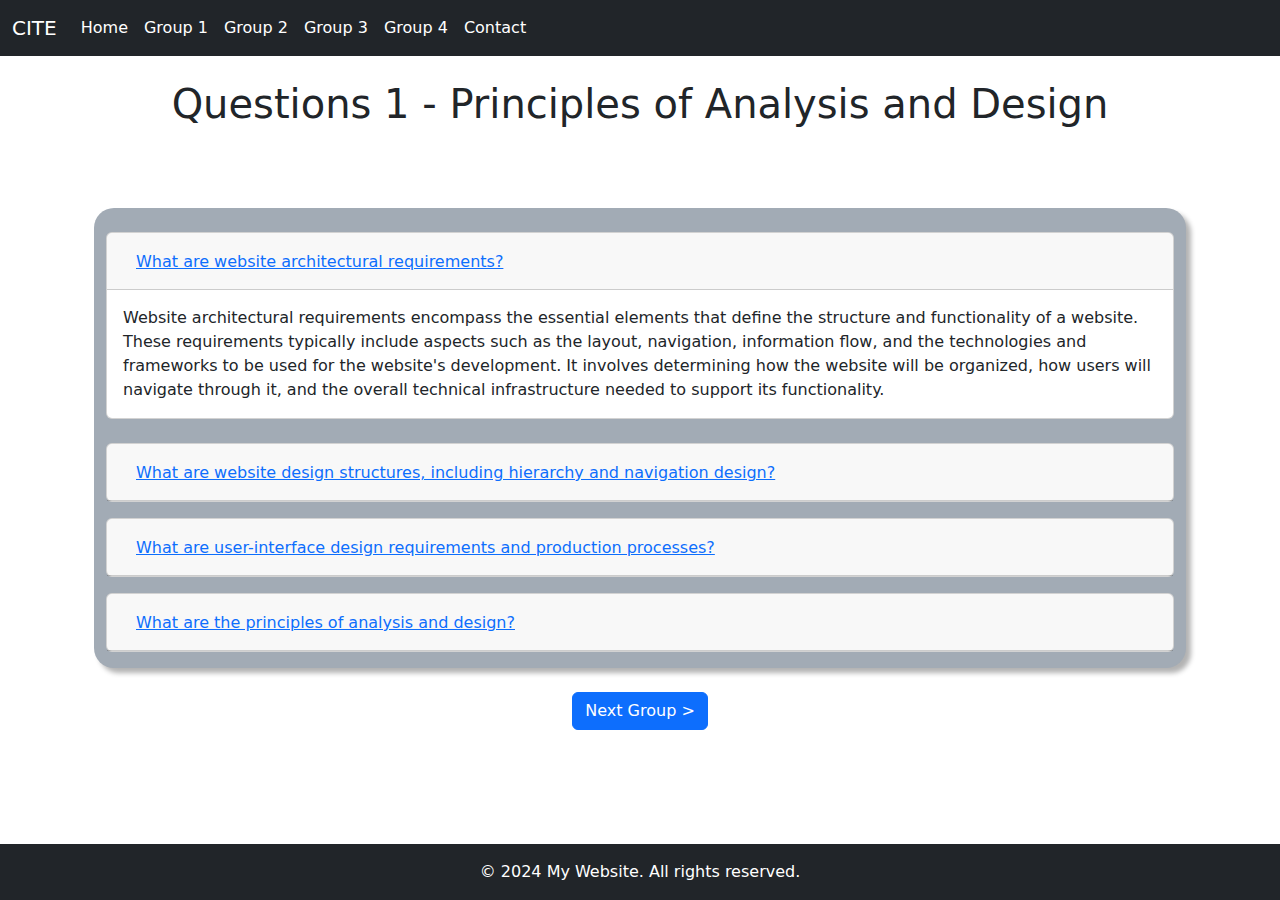
<file: TaskOne/groupOne.html>
<!DOCTYPE html>
<html lang="en">
<head>
    <meta charset="UTF-8">
    <meta name="viewport" content="width=device-width, initial-scale=1.0">
    <title>CITE Managed Services</title>
    <link rel="stylesheet" href="https://cdn.jsdelivr.net/npm/bootstrap@5.3.2/dist/css/bootstrap.min.css">
    <link rel="stylesheet" href="styles.css">
</head>
<body>

    <nav class="navbar navbar-dark bg-dark navbar-expand-lg">
        <div class="container-fluid">
            <a class="navbar-brand" href="index.html">CITE</a>
            <button class="navbar-toggler" type="button" data-bs-toggle="collapse" data-bs-target="#navbarNav" aria-controls="navbarNav" aria-expanded="false" aria-label="Toggle navigation">
                <span class="navbar-toggler-icon"></span>
            </button>
            <div class="collapse navbar-collapse" id="navbarNav">
                <ul class="navbar-nav">
                    <li class="nav-item">
                        <a class="nav-link active" aria-current="page" href="index.html">Home</a>
                    </li>
                    <li class="nav-item">
                        <a class="nav-link active" aria-current="page" href="groupOne.html">Group 1</a>
                    </li>
                    <li class="nav-item">
                        <a class="nav-link active" aria-current="page" href="groupTwo.html">Group 2</a>
                    </li>
                    <li class="nav-item">
                        <a class="nav-link active" aria-current="page" href="groupThree.html">Group 3</a>
                    </li>
                    <li class="nav-item">
                        <a class="nav-link active" aria-current="page" href="groupFour.html">Group 4</a>
                    </li>
                    <li class="nav-item active">
                        <a class="nav-link active" aria-current="page" href="contact.html">Contact</a>
                    </li>
                </ul>
            </div>
        </div>
    </nav>
    <main class="container">
        <div class="container">
            <h1 class="mt-4 text-center">Questions 1 - Principles of Analysis and Design</h1>
            <br/>
            <br/>
            <div class="rectangle-with-shadow">
                <div class="container mt-4">
                    <div class="row">
                        <div class="col-md-12">
                            <!-- Card 1 -->
                            <div class="card mb-4 mt-4">
                                <div class="card-header">
                                    <h2 class="mb-0">
                                        <button class="btn btn-link" data-bs-toggle="collapse" data-bs-target="#collapseCard1" aria-expanded="true" aria-controls="collapseCard1">
                                            What are website architectural requirements?
                                        </button>
                                    </h2>
                                </div>
                                <div id="collapseCard1" class="collapse show" data-bs-parent="#accordionExample">
                                    <div class="card-body">
                                        Website architectural requirements encompass the essential elements that define the structure and functionality of a website. These requirements typically include aspects such as the layout, navigation, information flow, and the technologies and frameworks to be used for the website's development. It involves determining how the website will be organized, how users will navigate through it, and the overall technical infrastructure needed to support its functionality.
                                    </div>
                                </div>
                            </div>        
                            <!-- Card 2 -->
                            <div class="card mb-3">
                                <div class="card-header">
                                    <h2 class="mb-0">
                                        <button class="btn btn-link collapsed" data-bs-toggle="collapse" data-bs-target="#collapseCard2" aria-expanded="false" aria-controls="collapseCard2">
                                            What are website design structures, including hierarchy and navigation design?
                                        </button>
                                    </h2>
                                </div>
                                <div id="collapseCard2" class="collapse" data-bs-parent="#accordionExample">
                                    <div class="card-body">
                                        Website design structures encompass the organization and layout of a website's components, including the hierarchy of information and the navigation design. This involves defining how different pages and content are interconnected, the categorization of information, and the placement of elements within the website. Hierarchy refers to the way content is prioritized and organized, often represented through headings, subheadings, and categories. Navigation design involves determining how users will move through the website, including the placement of menus, links, and other navigational elements to ensure an intuitive and user-friendly browsing experience.
                                    </div>
                                </div>
                            </div>        
                            <!-- Card 3 -->
                            <div class="card mb-3">
                                <div class="card-header">
                                    <h2 class="mb-0">
                                        <button class="btn btn-link collapsed" data-bs-toggle="collapse" data-bs-target="#collapseCard3" aria-expanded="false" aria-controls="collapseCard3">
                                            What are user-interface design requirements and production processes?
                                        </button>
                                    </h2>
                                </div>
                                <div id="collapseCard3" class="collapse" data-bs-parent="#accordionExample">
                                    <div class="card-body">
                                        User-interface design requirements encompass the specifications and features necessary to create an effective and user-friendly interface for a website. This includes considerations such as visual design, layout, responsiveness, accessibility, and usability. Production processes involve the methods and workflows used to develop and implement the user interface, including design mockups, prototyping, user testing, and iterative improvements to ensure a seamless and engaging user experience. 
                                    </div>
                                </div>
                            </div>
                            <!-- Card 4 -->
                            <div class="card mb-3">
                                <div class="card-header">
                                    <h2 class="mb-0">
                                        <button class="btn btn-link collapsed" data-bs-toggle="collapse" data-bs-target="#collapseCard4" aria-expanded="false" aria-controls="collapseCard4">
                                            What are the principles of analysis and design?
                                        </button>
                                    </h2>
                                </div>
                                <div id="collapseCard4" class="collapse" data-bs-parent="#accordionExample">
                                    <div class="card-body">
                                        The principles of analysis and design involve understanding user requirements, creating a 	structured design, and ensuring scalability and maintainability of the system.
                                    </div>
                                </div>
                            </div>
                        </div>
                    </div>
                </div>
            </div>
            <div class="row mt-4">
                <div class="col-6 mx-auto">
                <div class="d-flex align-items-center justify-content-evenly">
                    <a href="groupTwo.html">
                        <button class="btn btn-primary">Next Group ></button>    
                    </a>                
                </div>
                </div>
            </div>        
        </div>
        </main>
    <footer class="text-center py-3 bg-dark text-white">
        © 2024 My Website. All rights reserved.
    </footer>

    <script src="https://cdn.jsdelivr.net/npm/bootstrap@5.3.2/dist/js/bootstrap.bundle.min.js"></script>
</body>
</html>
</file>
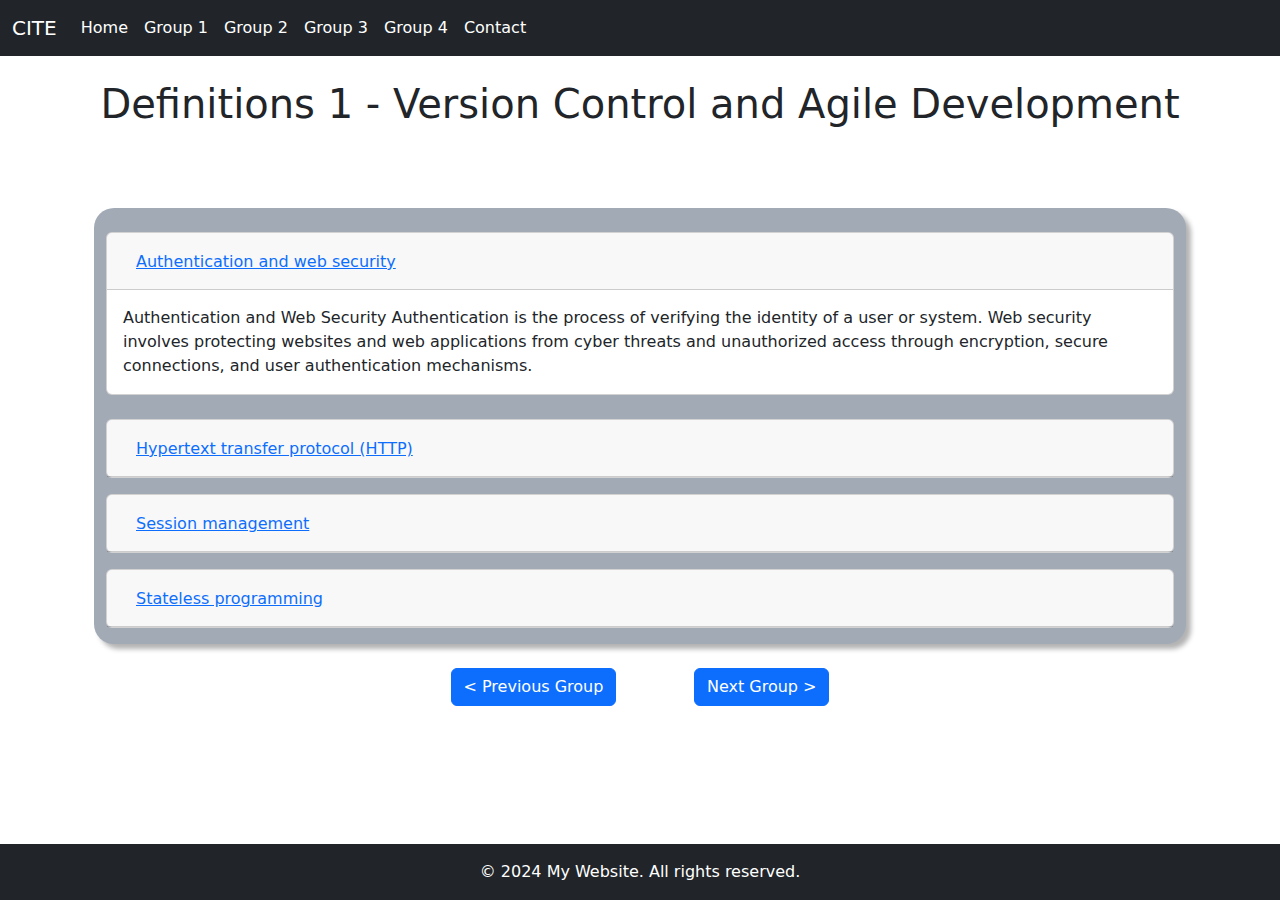
<file: TaskOne/groupThree.html>
<!DOCTYPE html>
<html lang="en">
<head>
    <meta charset="UTF-8">
    <meta name="viewport" content="width=device-width, initial-scale=1.0">
    <title>CITE Managed Services</title>
    <link rel="stylesheet" href="https://cdn.jsdelivr.net/npm/bootstrap@5.3.2/dist/css/bootstrap.min.css">
    <link rel="stylesheet" href="styles.css">
</head>
<body>

    <nav class="navbar navbar-dark bg-dark navbar-expand-lg">
        <div class="container-fluid">
            <a class="navbar-brand" href="index.html">CITE</a>
            <button class="navbar-toggler" type="button" data-bs-toggle="collapse" data-bs-target="#navbarNav" aria-controls="navbarNav" aria-expanded="false" aria-label="Toggle navigation">
                <span class="navbar-toggler-icon"></span>
            </button>
            <div class="collapse navbar-collapse" id="navbarNav">
                <ul class="navbar-nav">
                    <li class="nav-item">
                        <a class="nav-link active" aria-current="page" href="index.html">Home</a>
                    </li>
                    <li class="nav-item">
                        <a class="nav-link active" aria-current="page" href="groupOne.html">Group 1</a>
                    </li>
                    <li class="nav-item">
                        <a class="nav-link active" aria-current="page" href="groupTwo.html">Group 2</a>
                    </li>
                    <li class="nav-item">
                        <a class="nav-link active" aria-current="page" href="groupThree.html">Group 3</a>
                    </li>
                    <li class="nav-item">
                        <a class="nav-link active" aria-current="page" href="groupFour.html">Group 4</a>
                    </li>
                    <li class="nav-item active">
                        <a class="nav-link active" aria-current="page" href="contact.html">Contact</a>
                    </li>
                </ul>
            </div>
        </div>
    </nav>
    <main class="container">
        <div class="container">
            <h1 class="mt-4 text-center">Definitions 1 - Version Control and Agile Development</h1>
            <br/>
            <br/>
            <div class="rectangle-with-shadow">
                <div class="container mt-4">
                    <div class="row">
                        <div class="col-md-12">
                            <!-- Card 1 -->
                            <div class="card mb-4 mt-4">
                                <div class="card-header">
                                    <h2 class="mb-0">
                                        <button class="btn btn-link" data-bs-toggle="collapse" data-bs-target="#collapseCard1" aria-expanded="true" aria-controls="collapseCard1">
                                            Authentication and web security
                                        </button>
                                    </h2>
                                </div>
                                <div id="collapseCard1" class="collapse show" data-bs-parent="#accordionExample">
                                    <div class="card-body">
                                        Authentication and Web Security Authentication is the process of verifying the identity of a user or system. Web security involves protecting websites and web applications from cyber threats and unauthorized access through encryption, secure connections, and user authentication mechanisms.
                                    </div>
                                </div>
                            </div>        
                            <!-- Card 2 -->
                            <div class="card mb-3">
                                <div class="card-header">
                                    <h2 class="mb-0">
                                        <button class="btn btn-link collapsed" data-bs-toggle="collapse" data-bs-target="#collapseCard2" aria-expanded="false" aria-controls="collapseCard2">
                                            Hypertext transfer protocol (HTTP)
                                        </button>
                                    </h2>
                                </div>
                                <div id="collapseCard2" class="collapse" data-bs-parent="#accordionExample">
                                    <div class="card-body">
                                        Hypertext Transfer Protocol (HTTP) HTTP is the foundation of data communication on the World Wide Web. It is an application protocol that defines the structure for requests and responses between clients and servers, enabling the transfer of various types of data, such as HTML documents, images, and multimedia files.
                                    </div>
                                </div>
                            </div>        
                            <!-- Card 3 -->
                            <div class="card mb-3">
                                <div class="card-header">
                                    <h2 class="mb-0">
                                        <button class="btn btn-link collapsed" data-bs-toggle="collapse" data-bs-target="#collapseCard3" aria-expanded="false" aria-controls="collapseCard3">
                                            Session management
                                        </button>
                                    </h2>
                                </div>
                                <div id="collapseCard3" class="collapse" data-bs-parent="#accordionExample">
                                    <div class="card-body">
                                        Session Management Session management involves the creation, maintenance, and termination of user sessions on a website. It includes mechanisms for user authentication, tracking user activities, and managing session data to provide a personalized and secure user experience.
                                    </div>
                                </div>
                            </div>
                            <!-- Card 4 -->
                            <div class="card mb-3">
                                <div class="card-header">
                                    <h2 class="mb-0">
                                        <button class="btn btn-link collapsed" data-bs-toggle="collapse" data-bs-target="#collapseCard4" aria-expanded="false" aria-controls="collapseCard4">
                                            Stateless programming
                                        </button>
                                    </h2>
                                </div>
                                <div id="collapseCard4" class="collapse" data-bs-parent="#accordionExample">
                                    <div class="card-body">
                                        Stateless Programming In the context of web development, stateless programming refers to the design of applications or systems that do not retain client state between requests. Each request from a client is processed independently, without the server storing information about the client's previous interactions.
                                    </div>
                                </div>
                            </div>
                        </div>
                    </div>
                </div>
            </div>   
            <div class="row mt-4">
                <div class="col-6 mx-auto">
                <div class="d-flex align-items-center justify-content-evenly">
                    <a href="groupTwo.html">
                        <button class="btn btn-primary">< Previous Group</button>
                    </a>
                    <a href="groupFour.html">
                        <button class="btn btn-primary">Next Group ></button>
                    </a>                
                </div>
                </div>
            </div>
        </div>
    </main>
    <footer class="text-center py-3 bg-dark text-white">
        © 2024 My Website. All rights reserved.
    </footer>

    <script src="https://cdn.jsdelivr.net/npm/bootstrap@5.3.2/dist/js/bootstrap.bundle.min.js"></script>
</body>
</html>
</file>
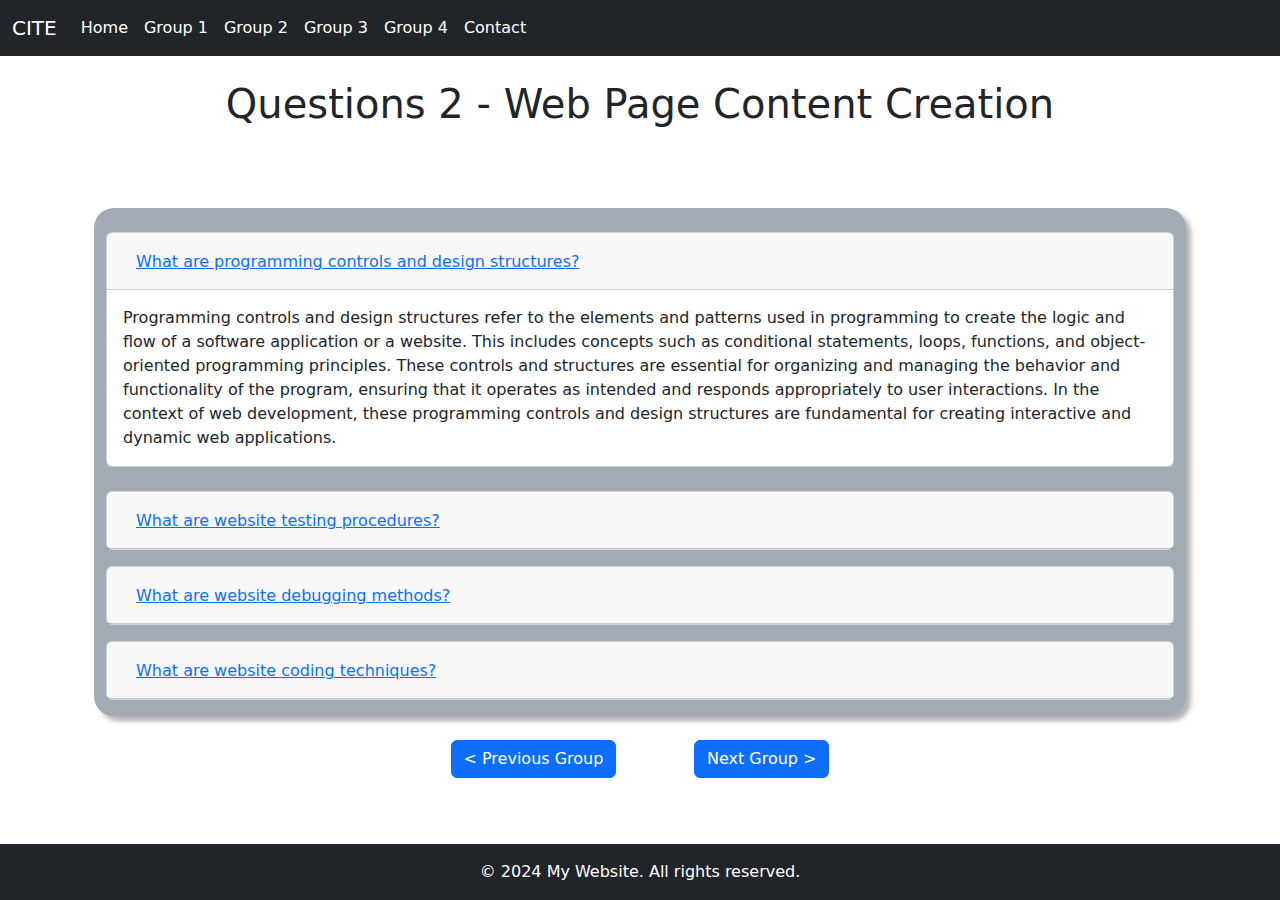
<file: TaskOne/groupTwo.html>
<!DOCTYPE html>
<html lang="en">
<head>
    <meta charset="UTF-8">
    <meta name="viewport" content="width=device-width, initial-scale=1.0">
    <title>CITE Managed Services</title>
    <link rel="stylesheet" href="https://cdn.jsdelivr.net/npm/bootstrap@5.3.2/dist/css/bootstrap.min.css">
    <link rel="stylesheet" href="styles.css">
</head>
<body>

    <nav class="navbar navbar-dark bg-dark navbar-expand-lg">
        <div class="container-fluid">
            <a class="navbar-brand" href="index.html">CITE</a>
            <button class="navbar-toggler" type="button" data-bs-toggle="collapse" data-bs-target="#navbarNav" aria-controls="navbarNav" aria-expanded="false" aria-label="Toggle navigation">
                <span class="navbar-toggler-icon"></span>
            </button>
            <div class="collapse navbar-collapse" id="navbarNav">
                <ul class="navbar-nav">
                    <li class="nav-item">
                        <a class="nav-link active" aria-current="page" href="index.html">Home</a>
                    </li>
                    <li class="nav-item">
                        <a class="nav-link active" aria-current="page" href="groupOne.html">Group 1</a>
                    </li>
                    <li class="nav-item">
                        <a class="nav-link active" aria-current="page" href="groupTwo.html">Group 2</a>
                    </li>
                    <li class="nav-item">
                        <a class="nav-link active" aria-current="page" href="groupThree.html">Group 3</a>
                    </li>
                    <li class="nav-item">
                        <a class="nav-link active" aria-current="page" href="groupFour.html">Group 4</a>
                    </li>
                    <li class="nav-item active">
                        <a class="nav-link active" aria-current="page" href="contact.html">Contact</a>
                    </li>
                </ul>
            </div>
        </div>
    </nav>
    <main class="container">
        <div class="container">
        <h1 class="mt-4 text-center">Questions 2 - Web Page Content Creation</h1>   
        <br/>
        <br/>
        <div class="rectangle-with-shadow">
            <div class="container mt-4">
                <div class="row">
                    <div class="col-md-12">
                        <!-- Card 1 -->
                        <div class="card mb-4 mt-4">
                            <div class="card-header">
                                <h2 class="mb-0">
                                    <button class="btn btn-link" data-bs-toggle="collapse" data-bs-target="#collapseCard1" aria-expanded="true" aria-controls="collapseCard1">
                                        What are programming controls and design structures?
                                    </button>
                                </h2>
                            </div>
                            <div id="collapseCard1" class="collapse show" data-bs-parent="#accordionExample">
                                <div class="card-body">
                                    Programming controls and design structures refer to the elements and patterns used in programming to create the logic and flow of a software application or a website. This includes concepts such as conditional statements, loops, functions, and object-oriented programming principles. These controls and structures are essential for organizing and managing the behavior and functionality of the program, ensuring that it operates as intended and responds appropriately to user interactions. In the context of web development, these programming controls and design structures are fundamental for creating interactive and dynamic web applications.
                                </div>
                            </div>
                        </div>        
                        <!-- Card 2 -->
                        <div class="card mb-3">
                            <div class="card-header">
                                <h2 class="mb-0">
                                    <button class="btn btn-link collapsed" data-bs-toggle="collapse" data-bs-target="#collapseCard2" aria-expanded="false" aria-controls="collapseCard2">
                                        What are website testing procedures?
                                    </button>
                                </h2>
                            </div>
                            <div id="collapseCard2" class="collapse" data-bs-parent="#accordionExample">
                                <div class="card-body">
                                    The website testing procedures involve a comprehensive set of steps and methods to evaluate the functionality, usability, compatibility, performance, security, accessibility, and regression of a website. These procedures are essential for identifying and addressing any issues or deficiencies in the website before it is deployed to production.
                                </div>
                            </div>
                        </div>        
                        <!-- Card 3 -->
                        <div class="card mb-3">
                            <div class="card-header">
                                <h2 class="mb-0">
                                    <button class="btn btn-link collapsed" data-bs-toggle="collapse" data-bs-target="#collapseCard3" aria-expanded="false" aria-controls="collapseCard3">
                                        What are website debugging methods?
                                    </button>
                                </h2>
                            </div>
                            <div id="collapseCard3" class="collapse" data-bs-parent="#accordionExample">
                                <div class="card-body">
                                    Website debugging methods encompass various techniques used to identify, analyze, and resolve issues or errors in website code and functionality. These methods include console logging, breakpoints, error tracking tools, code review, automated testing, browser developer tools, and version control. By employing these methods, developers can effectively identify and resolve issues in the website code, ensuring that the website functions as intended and delivers a positive user experience.
                                </div>
                            </div>
                        </div>
                        <!-- Card 4 -->
                        <div class="card mb-3">
                            <div class="card-header">
                                <h2 class="mb-0">
                                    <button class="btn btn-link collapsed" data-bs-toggle="collapse" data-bs-target="#collapseCard4" aria-expanded="false" aria-controls="collapseCard4">
                                        What are website coding techniques?
                                    </button>
                                </h2>
                            </div>
                            <div id="collapseCard4" class="collapse" data-bs-parent="#accordionExample">
                                <div class="card-body">
                                    Website coding techniques encompass a range of practices and approaches used to develop and structure the code for a website. These techniques include the use of semantic HTML to create a well-structured and accessible foundation, the implementation of efficient and maintainable CSS for styling and layout, and the application of JavaScript for interactivity and dynamic content. Additionally, responsive web design techniques are employed to ensure that the website adapts to various devices and screen sizes. Furthermore, the use of modern frameworks and libraries, such as Bootstrap, jQuery, and React, can streamline development and enhance the functionality and user experience of the website. Employing these coding techniques enables developers to create websites that are visually appealing, performant, accessible, and user-friendly across different platforms and devices.
                                </div>
                            </div>
                        </div>
                    </div>
                </div>
            </div>
        </div>
        <div class="row mt-4">
            <div class="col-6 mx-auto">
              <div class="d-flex align-items-center justify-content-evenly">
                <a href="groupOne.html">
                    <button class="btn btn-primary">< Previous Group</button>
                </a>
                <a href="groupThree.html">
                    <button class="btn btn-primary">Next Group ></button>
                </a>                
              </div>
            </div>
        </div>
        </div>
    </main>
    <footer class="text-center py-3 bg-dark text-white">
        © 2024 My Website. All rights reserved.
    </footer>

    <script src="https://cdn.jsdelivr.net/npm/bootstrap@5.3.2/dist/js/bootstrap.bundle.min.js"></script>
</body>
</html>
</file>
<file: TaskOne/styles.css>
body {
    display: flex;
    min-height: 100vh;
    flex-direction: column;
}

.container {
    flex-grow: 1; /* This will make the main content grow to fill the available space */
}

.rectangle-with-shadow {
    width: auto; /* Adjust width as needed */
    height: auto; /* Adjust height as needed */
    background-color: #A2ABB5; /* Adjust background color as needed */
    box-shadow: 5px 5px 5px rgba(0, 0, 0, 0.3); /* Add shadow effect */
    border-radius: 20px;
}
</file>
